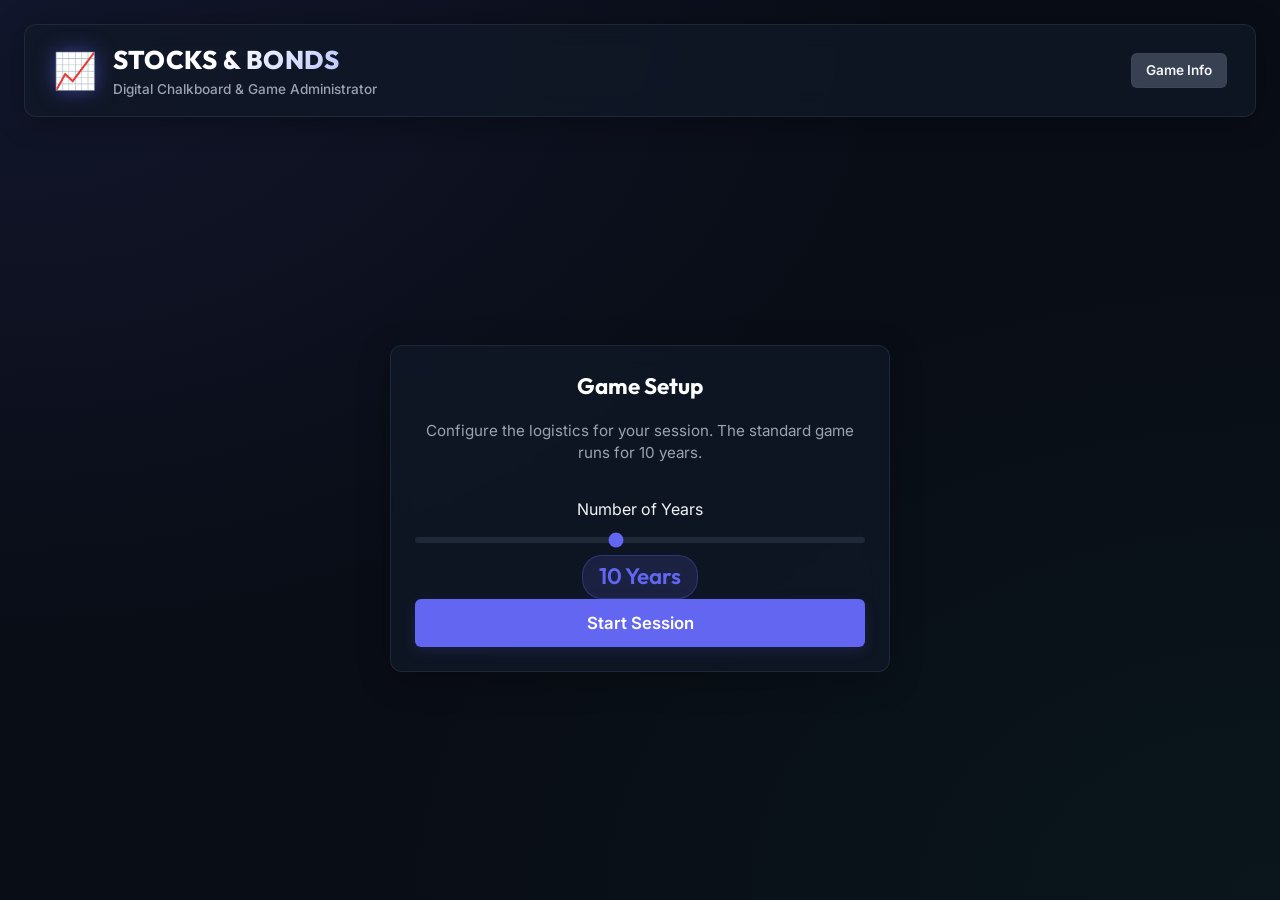
<file: index.html>
<!DOCTYPE html>
<html lang="en">
<head>
    <meta charset="UTF-8">
    <meta name="viewport" content="width=device-width, initial-scale=1.0">
    <title>Stocks & Bonds - Interactive Digital Chalkboard</title>
    <!-- Google Fonts: Outfit (headings) and Inter (body) -->
    <link rel="preconnect" href="https://fonts.googleapis.com">
    <link rel="preconnect" href="https://fonts.gstatic.com" crossorigin>
    <link href="https://fonts.googleapis.com/css2?family=Inter:wght@300;400;500;600;700&family=Outfit:wght@400;500;600;700;800&display=swap" rel="stylesheet">
    <link rel="stylesheet" href="styles.css">
</head>
<body>
    <div class="app-container">
        <!-- Header -->
        <header class="app-header">
            <div class="logo-area">
                <span class="logo-icon">📈</span>
                <div>
                    <h1>STOCKS & BONDS</h1>
                    <p class="tagline">Digital Chalkboard & Game Administrator</p>
                </div>
            </div>
            <div class="header-actions">
                <a href="https://boardgamegeek.com/boardgame/1590/stocks-bonds" target="_blank" class="btn btn-secondary btn-sm">Game Info</a>
                <button id="reset-game-btn" class="btn btn-danger btn-sm" style="display: none;">Reset Game</button>
            </div>
        </header>

        <!-- Main Content Wrapper -->
        <main class="main-content">
            
            <!-- Setup Screen (Shown by default, hidden when game active) -->
            <section id="setup-panel" class="card setup-card">
                <div class="setup-header">
                    <h2>Game Setup</h2>
                    <p>Configure the logistics for your session. The standard game runs for 10 years.</p>
                </div>
                <div class="setup-body">
                    <div class="form-group">
                        <label for="game-years">Number of Years</label>
                        <div class="range-selector">
                            <input type="range" id="game-years" min="2" max="20" value="10">
                            <span id="years-display">10 Years</span>
                        </div>
                    </div>
                    <button id="start-game-btn" class="btn btn-primary btn-lg btn-block">Start Session</button>
                </div>
            </section>

            <!-- Dashboard Grid (Hidden by default, shown when game active) -->
            <div id="game-dashboard" class="dashboard-grid" style="display: none;">
                
                <!-- Left Sidebar: Controls & Logistics -->
                <aside class="sidebar-panel">
                    <!-- Turn Card -->
                    <div class="card status-card">
                        <div class="status-header">
                            <span class="badge" id="current-year-badge">Year 1 of 10</span>
                            <h3>Current Phase</h3>
                        </div>
                        <div class="status-body">
                            <div class="phase-indicator">
                                <span class="phase-step active" id="step-1">1. Market Roll</span>
                                <span class="phase-step" id="step-2">2. Price Roll</span>
                                <span class="phase-step" id="step-3">3. Situation Card</span>
                                <span class="phase-step" id="step-4">4. Finalize</span>
                            </div>
                        </div>
                    </div>

                    <!-- Input Controls -->
                    <div class="card controls-card">
                        <h3>Input Next Turn's Parameters</h3>
                        
                        <div class="control-sections">
                            <!-- 1. Market Direction -->
                            <div class="control-group">
                                <label>1. Market Trend (1d6)</label>
                                <div class="market-toggle-group">
                                    <button type="button" class="btn-toggle active" id="trend-bull" data-trend="bull">BULL</button>
                                    <button type="button" class="btn-toggle" id="trend-bear" data-trend="bear">BEAR</button>
                                </div>
                                <div class="quick-roll-row">
                                    <span class="roll-result-preview" id="market-roll-val">-</span>
                                    <button class="btn btn-secondary btn-xs" id="roll-market-btn">🎲 Roll 1d6</button>
                                </div>
                                <small class="help-text">Odd rolls = Bull Market, Even rolls = Bear Market.</small>
                            </div>

                            <!-- 2. Price Change Roll -->
                            <div class="control-group">
                                <label for="price-roll">2. Price Change Roll (2d6: 2 - 12)</label>
                                <div class="input-with-button">
                                    <input type="number" id="price-roll" min="2" max="12" value="7">
                                    <button class="btn btn-secondary" id="roll-price-btn">🎲 Roll 2d6</button>
                                </div>
                                <div class="roll-dice-preview" id="price-dice-preview">
                                    <span class="die">-</span>
                                    <span class="die">-</span>
                                </div>
                                <small class="help-text">Controls base price movements from the board game lookup sheet.</small>
                            </div>

                            <!-- 3. Situation Card -->
                            <div class="control-group">
                                <label for="event-card">3. Situation Card (1 - 36)</label>
                                <div class="input-with-button">
                                    <input type="number" id="event-card" min="1" max="36" placeholder="Card #">
                                    <button class="btn btn-secondary" id="draw-card-btn">🃏 Draw Card</button>
                                </div>
                                <div id="card-display" class="card-display empty">
                                    <span class="card-num-watermark">?</span>
                                    <p class="card-text">No card active. Click draw or enter a card number to see effects.</p>
                                </div>
                            </div>
                        </div>

                        <!-- Submit Turn Button -->
                        <div class="action-row">
                            <button id="advance-year-btn" class="btn btn-primary btn-lg btn-block" disabled>
                                Calculate & Advance Year
                            </button>
                        </div>
                    </div>
                </aside>

                <!-- Center Content: Chalkboard and Payout Details -->
                <section class="main-panel">
                    <!-- Chalkboard Card -->
                    <div class="card chalkboard-card">
                        <div class="card-header-flex">
                            <h2>Chalkboard</h2>
                            <div class="legend">
                                <span class="legend-item"><span class="legend-dot normal"></span> Normal</span>
                                <span class="legend-item"><span class="legend-dot split"></span> Stock Split (Double Shares)</span>
                                <span class="legend-item"><span class="legend-dot caution"></span> No Dividend (Price &le; 50)</span>
                                <span class="legend-item"><span class="legend-dot reset"></span> Reset to 100 (Lose Shares)</span>
                            </div>
                        </div>
                        <div class="table-scroll-container">
                            <table id="chalkboard-table" class="chalkboard-table">
                                <thead>
                                    <tr id="table-headers">
                                        <th>Company</th>
                                        <th>Div / 10 Sh.</th>
                                        <th>Year 1 (Start)</th>
                                    </tr>
                                </thead>
                                <tbody id="table-body">
                                    <!-- Populated by JS -->
                                </tbody>
                            </table>
                        </div>
                    </div>

                    <!-- Payouts & Logs Section -->
                    <div class="info-grid">
                        <!-- Dividends Card -->
                        <div class="card dividend-card">
                            <h3>Current Year Dividend Payouts</h3>
                            <p class="help-text">Only stocks trading above $50 pay out dividends. Displayed values are per 10 shares.</p>
                            <div id="dividend-payout-list" class="dividend-list">
                                <!-- Populated by JS -->
                            </div>
                        </div>

                        <!-- System Logs Card -->
                        <div class="card logs-card">
                            <h3>Historical News Feed</h3>
                            <div id="log-console" class="log-console">
                                <div class="log-entry system-msg">Session started. All stocks initialized to $100.</div>
                            </div>
                        </div>
                    </div>
                </section>
                
            </div>
        </main>
    </div>

    <!-- Celebration Modal (Game Over) -->
    <div id="game-over-modal" class="modal-overlay" style="display: none;">
        <div class="modal-card">
            <div class="modal-header">
                <h2>Game Over!</h2>
            </div>
            <div class="modal-body">
                <p>The game has reached its final year. Here are the final stock prices on the board:</p>
                <div class="final-prices-grid" id="final-prices-container">
                    <!-- Populated by JS -->
                </div>
            </div>
            <div class="modal-footer">
                <button id="modal-close-btn" class="btn btn-primary">Start New Session</button>
            </div>
        </div>
    </div>

    <script src="app.js"></script>
</body>
</html>
</file>
<file: styles.css>
/* Reset and Base Styles */
* {
    box-sizing: border-box;
    margin: 0;
    padding: 0;
}

:root {
    /* Color Palette */
    --bg-app: #090d16;
    --bg-card: rgba(17, 24, 39, 0.75);
    --bg-card-solid: #111827;
    --bg-input: #1f2937;
    --border-color: rgba(75, 85, 99, 0.3);
    --border-color-focus: #6366f1;
    
    --text-primary: #f3f4f6;
    --text-secondary: #9ca3af;
    --text-muted: #6b7280;
    
    --color-primary: #6366f1;
    --color-primary-hover: #4f46e5;
    --color-primary-glow: rgba(99, 102, 241, 0.15);
    
    --color-secondary: #374151;
    --color-secondary-hover: #4b5563;
    
    --color-success: #10b981;
    --color-success-bg: rgba(16, 185, 129, 0.15);
    --color-success-border: rgba(16, 185, 129, 0.4);
    
    --color-warning: #d97706;
    --color-warning-bg: rgba(217, 119, 6, 0.15);
    --color-warning-border: rgba(217, 119, 6, 0.4);
    
    --color-danger: #ef4444;
    --color-danger-bg: rgba(239, 68, 68, 0.15);
    --color-danger-border: rgba(239, 68, 68, 0.4);
    --color-danger-hover: #dc2626;

    --font-sans: 'Inter', -apple-system, BlinkMacSystemFont, "Segoe UI", Roboto, sans-serif;
    --font-display: 'Outfit', sans-serif;
    
    --radius-sm: 6px;
    --radius-md: 12px;
    --radius-lg: 18px;
    
    --transition-fast: 0.15s ease;
    --transition-normal: 0.25s ease;
}

body {
    background-color: var(--bg-app);
    background-image: 
        radial-gradient(at 0% 0%, rgba(99, 102, 241, 0.1) 0px, transparent 50%),
        radial-gradient(at 100% 100%, rgba(16, 185, 129, 0.05) 0px, transparent 50%);
    color: var(--text-primary);
    font-family: var(--font-sans);
    min-height: 100vh;
    display: flex;
    flex-direction: column;
    overflow-x: hidden;
    line-height: 1.5;
}

/* App Layout Container */
.app-container {
    max-width: 1560px;
    width: 100%;
    margin: 0 auto;
    padding: 24px;
    flex: 1;
    display: flex;
    flex-direction: column;
    gap: 24px;
}

/* Header Styling */
.app-header {
    display: flex;
    justify-content: space-between;
    align-items: center;
    padding: 16px 28px;
    background: var(--bg-card);
    backdrop-filter: blur(12px);
    -webkit-backdrop-filter: blur(12px);
    border: 1px solid var(--border-color);
    border-radius: var(--radius-md);
    box-shadow: 0 4px 30px rgba(0, 0, 0, 0.3);
}

.logo-area {
    display: flex;
    align-items: center;
    gap: 16px;
}

.logo-icon {
    font-size: 2.2rem;
    filter: drop-shadow(0 0 10px rgba(99, 102, 241, 0.5));
}

.logo-area h1 {
    font-family: var(--font-display);
    font-weight: 800;
    font-size: 1.6rem;
    letter-spacing: 0.5px;
    background: linear-gradient(135deg, #fff 40%, #a5b4fc 100%);
    -webkit-background-clip: text;
    -webkit-text-fill-color: transparent;
}

.tagline {
    font-size: 0.85rem;
    color: var(--text-secondary);
    font-weight: 500;
}

.header-actions {
    display: flex;
    gap: 12px;
}

/* Main Content Grid */
.main-content {
    flex: 1;
    display: flex;
    flex-direction: column;
    justify-content: center;
}

/* Setup Panel Card */
.setup-card {
    max-width: 500px;
    width: 100%;
    margin: 60px auto;
    padding: 40px;
    text-align: center;
    display: flex;
    flex-direction: column;
    gap: 32px;
    background: var(--bg-card);
    backdrop-filter: blur(16px);
    -webkit-backdrop-filter: blur(16px);
    border: 1px solid var(--border-color);
    border-radius: var(--radius-lg);
    box-shadow: 0 20px 50px rgba(0, 0, 0, 0.4);
}

.setup-header h2 {
    font-family: var(--font-display);
    font-size: 2rem;
    font-weight: 700;
    margin-bottom: 8px;
    color: #fff;
}

.setup-header p {
    color: var(--text-secondary);
    font-size: 0.95rem;
}

.range-selector {
    display: flex;
    flex-direction: column;
    align-items: center;
    gap: 12px;
    margin-top: 16px;
}

.range-selector input[type="range"] {
    width: 100%;
    height: 6px;
    background: var(--bg-input);
    border-radius: var(--radius-sm);
    outline: none;
    -webkit-appearance: none;
    accent-color: var(--color-primary);
}

#years-display {
    font-family: var(--font-display);
    font-size: 1.4rem;
    font-weight: 600;
    color: var(--color-primary);
    background: var(--color-primary-glow);
    padding: 4px 16px;
    border-radius: 20px;
    border: 1px solid rgba(99, 102, 241, 0.3);
}

/* Dashboard Grid */
.dashboard-grid {
    display: grid;
    grid-template-columns: 360px 1fr;
    gap: 24px;
    align-items: start;
}

/* Card General Design */
.card {
    background: var(--bg-card);
    backdrop-filter: blur(10px);
    -webkit-backdrop-filter: blur(10px);
    border: 1px solid var(--border-color);
    border-radius: var(--radius-md);
    padding: 24px;
    box-shadow: 0 8px 32px 0 rgba(0, 0, 0, 0.25);
    transition: border-color var(--transition-fast);
}

.card:hover {
    border-color: rgba(99, 102, 241, 0.2);
}

.card h2, .card h3 {
    font-family: var(--font-display);
    font-weight: 700;
    color: #fff;
    margin-bottom: 16px;
}

.card h2 {
    font-size: 1.4rem;
}

.card h3 {
    font-size: 1.15rem;
    display: flex;
    justify-content: space-between;
    align-items: center;
}

.card-header-flex {
    display: flex;
    justify-content: space-between;
    align-items: center;
    flex-wrap: wrap;
    gap: 16px;
    margin-bottom: 20px;
}

.card-header-flex h2 {
    margin-bottom: 0;
}

/* Sidebar Styling */
.sidebar-panel {
    display: flex;
    flex-direction: column;
    gap: 24px;
}

/* Status Card Details */
.status-header {
    display: flex;
    flex-direction: column;
    gap: 4px;
}

.badge {
    align-self: flex-start;
    font-family: var(--font-display);
    font-weight: 600;
    font-size: 0.8rem;
    text-transform: uppercase;
    letter-spacing: 0.5px;
    background: var(--color-primary);
    color: #fff;
    padding: 4px 10px;
    border-radius: var(--radius-sm);
    box-shadow: 0 0 10px rgba(99, 102, 241, 0.4);
}

.phase-indicator {
    display: flex;
    flex-direction: column;
    gap: 8px;
    margin-top: 12px;
}

.phase-step {
    padding: 10px 14px;
    border-radius: var(--radius-sm);
    font-size: 0.9rem;
    font-weight: 500;
    color: var(--text-muted);
    border-left: 3px solid transparent;
    transition: all var(--transition-fast);
}

.phase-step.active {
    color: #fff;
    background: rgba(255, 255, 255, 0.05);
    border-left-color: var(--color-primary);
    font-weight: 600;
}

.phase-step.completed {
    color: var(--color-success);
    border-left-color: var(--color-success);
}

/* Inputs & Form Groups */
.control-sections {
    display: flex;
    flex-direction: column;
    gap: 20px;
    margin-bottom: 24px;
}

.control-group {
    display: flex;
    flex-direction: column;
    gap: 8px;
}

.control-group label {
    font-size: 0.85rem;
    font-weight: 600;
    text-transform: uppercase;
    letter-spacing: 0.5px;
    color: var(--text-secondary);
}

.input-with-button {
    display: flex;
    gap: 8px;
}

input[type="number"] {
    flex: 1;
    background: var(--bg-input);
    border: 1px solid var(--border-color);
    border-radius: var(--radius-sm);
    color: #fff;
    font-size: 1rem;
    padding: 10px 14px;
    outline: none;
    transition: all var(--transition-fast);
}

input[type="number"]:focus {
    border-color: var(--border-color-focus);
    box-shadow: 0 0 0 3px rgba(99, 102, 241, 0.25);
}

.help-text {
    font-size: 0.75rem;
    color: var(--text-muted);
}

/* Toggle Switch Group */
.market-toggle-group {
    display: grid;
    grid-template-columns: 1fr 1fr;
    background: var(--bg-input);
    padding: 4px;
    border-radius: var(--radius-sm);
    border: 1px solid var(--border-color);
}

.btn-toggle {
    background: transparent;
    border: none;
    color: var(--text-secondary);
    font-family: var(--font-display);
    font-weight: 700;
    font-size: 0.9rem;
    padding: 8px;
    border-radius: 4px;
    cursor: pointer;
    transition: all var(--transition-fast);
}

.btn-toggle:hover {
    color: #fff;
}

.btn-toggle.active[data-trend="bull"] {
    background: var(--color-success);
    color: #fff;
    box-shadow: 0 4px 12px rgba(16, 185, 129, 0.3);
}

.btn-toggle.active[data-trend="bear"] {
    background: var(--color-warning);
    color: #fff;
    box-shadow: 0 4px 12px rgba(217, 119, 6, 0.3);
}

/* Quick rolls / previews */
.quick-roll-row {
    display: flex;
    justify-content: space-between;
    align-items: center;
    background: rgba(255, 255, 255, 0.02);
    padding: 8px 12px;
    border-radius: var(--radius-sm);
    border: 1px solid var(--border-color);
}

.roll-result-preview {
    font-family: var(--font-display);
    font-weight: 700;
    font-size: 1.1rem;
    color: #fff;
}

.roll-dice-preview {
    display: flex;
    gap: 8px;
    justify-content: center;
    margin-top: 4px;
}

.die {
    display: inline-flex;
    justify-content: center;
    align-items: center;
    width: 32px;
    height: 32px;
    background: #fff;
    color: #111827;
    font-family: var(--font-display);
    font-weight: 800;
    font-size: 1.1rem;
    border-radius: 6px;
    box-shadow: 0 4px 8px rgba(0,0,0,0.3);
    border: 1px solid #ddd;
    animation: none;
}

@keyframes rollAnimation {
    0% { transform: rotate(0deg) scale(0.9); }
    50% { transform: rotate(180deg) scale(1.1); }
    100% { transform: rotate(360deg) scale(1); }
}

.die.rolling {
    animation: rollAnimation 0.4s ease-out;
}

/* Buttons */
.btn {
    display: inline-flex;
    justify-content: center;
    align-items: center;
    font-family: var(--font-sans);
    font-weight: 600;
    font-size: 0.95rem;
    padding: 10px 20px;
    border-radius: var(--radius-sm);
    border: none;
    cursor: pointer;
    transition: all var(--transition-fast);
    text-decoration: none;
}

.btn-primary {
    background: var(--color-primary);
    color: #fff;
    box-shadow: 0 4px 14px var(--color-primary-glow);
}

.btn-primary:hover:not(:disabled) {
    background: var(--color-primary-hover);
    box-shadow: 0 6px 20px rgba(99, 102, 241, 0.4);
}

.btn-primary:disabled {
    opacity: 0.4;
    cursor: not-allowed;
}

.btn-secondary {
    background: var(--color-secondary);
    color: var(--text-primary);
    border: 1px solid var(--border-color);
}

.btn-secondary:hover {
    background: var(--color-secondary-hover);
}

.btn-danger {
    background: var(--color-danger);
    color: #fff;
}

.btn-danger:hover {
    background: var(--color-danger-hover);
}

.btn-sm {
    padding: 6px 14px;
    font-size: 0.85rem;
}

.btn-xs {
    padding: 4px 8px;
    font-size: 0.75rem;
}

.btn-lg {
    padding: 14px 28px;
    font-size: 1.05rem;
}

.btn-block {
    width: 100%;
}

/* Card/Event details display */
.card-display {
    background: var(--bg-input);
    border: 1px dashed var(--border-color);
    border-radius: var(--radius-sm);
    padding: 14px;
    min-height: 80px;
    position: relative;
    overflow: hidden;
    display: flex;
    align-items: center;
    transition: all var(--transition-normal);
}

.card-display.active {
    background: rgba(99, 102, 241, 0.08);
    border: 1px solid rgba(99, 102, 241, 0.3);
}

.card-num-watermark {
    position: absolute;
    right: -10px;
    bottom: -25px;
    font-family: var(--font-display);
    font-size: 5rem;
    font-weight: 900;
    color: rgba(255, 255, 255, 0.03);
    pointer-events: none;
    line-height: 1;
}

.card-display.active .card-num-watermark {
    color: rgba(99, 102, 241, 0.08);
}

.card-text {
    font-size: 0.85rem;
    font-weight: 500;
    line-height: 1.4;
    color: var(--text-secondary);
    z-index: 1;
}

.card-display.active .card-text {
    color: #fff;
}

/* Chalkboard and Main Section Panel */
.main-panel {
    display: flex;
    flex-direction: column;
    gap: 24px;
}

.chalkboard-card {
    display: flex;
    flex-direction: column;
    overflow: hidden;
}

/* Legend items in header */
.legend {
    display: flex;
    gap: 16px;
    font-size: 0.75rem;
    font-weight: 500;
    color: var(--text-secondary);
}

.legend-item {
    display: flex;
    align-items: center;
    gap: 6px;
}

.legend-dot {
    width: 10px;
    height: 10px;
    border-radius: 3px;
    display: inline-block;
}

.legend-dot.normal { background: rgba(255, 255, 255, 0.05); border: 1px solid var(--border-color); }
.legend-dot.split { background: var(--color-success-bg); border: 1px solid var(--color-success-border); }
.legend-dot.caution { background: var(--color-warning-bg); border: 1px solid var(--color-warning-border); }
.legend-dot.reset { background: var(--color-danger-bg); border: 1px solid var(--color-danger-border); }

/* Table styles */
.table-scroll-container {
    overflow-x: auto;
    border-radius: var(--radius-sm);
    border: 1px solid var(--border-color);
}

.chalkboard-table {
    width: 100%;
    border-collapse: collapse;
    font-size: 0.9rem;
    text-align: left;
}

.chalkboard-table th, .chalkboard-table td {
    padding: 12px 16px;
    border-bottom: 1px solid var(--border-color);
    white-space: nowrap;
}

.chalkboard-table th {
    background: rgba(255, 255, 255, 0.02);
    font-family: var(--font-display);
    font-weight: 600;
    font-size: 0.85rem;
    color: var(--text-secondary);
    text-transform: uppercase;
    letter-spacing: 0.5px;
}

.chalkboard-table tr:hover td {
    background: rgba(255, 255, 255, 0.01);
}

.chalkboard-table tr:last-child td {
    border-bottom: none;
}

.chalkboard-table td.company-cell {
    font-family: var(--font-display);
    font-weight: 700;
    color: #fff;
}

/* Chalkboard state styling for cell highlightings */
.cell-split {
    background-color: var(--color-success-bg) !important;
    color: #34d399 !important;
    font-weight: 700;
    border: 1px solid var(--color-success-border);
    animation: pulseGlow 2s infinite alternate;
}

.cell-caution {
    background-color: var(--color-warning-bg) !important;
    color: #fbbf24 !important;
    font-weight: 600;
    border: 1px solid var(--color-warning-border);
}

.cell-reset {
    background-color: var(--color-danger-bg) !important;
    color: #f87171 !important;
    font-weight: 800;
    border: 1px solid var(--color-danger-border);
    animation: flashDanger 1.5s infinite alternate;
}

@keyframes pulseGlow {
    0% { box-shadow: inset 0 0 4px rgba(16, 185, 129, 0.2); }
    100% { box-shadow: inset 0 0 12px rgba(16, 185, 129, 0.4); }
}

@keyframes flashDanger {
    0% { border-color: rgba(239, 68, 68, 0.3); }
    100% { border-color: rgba(239, 68, 68, 0.8); }
}

/* Info grid under chalkboard */
.info-grid {
    display: grid;
    grid-template-columns: 1fr 1fr;
    gap: 24px;
}

/* Dividend Payouts */
.dividend-list {
    display: flex;
    flex-direction: column;
    gap: 8px;
    max-height: 180px;
    overflow-y: auto;
    padding-right: 4px;
}

.dividend-item {
    display: flex;
    justify-content: space-between;
    align-items: center;
    background: rgba(255, 255, 255, 0.02);
    padding: 10px 14px;
    border-radius: var(--radius-sm);
    border: 1px solid var(--border-color);
    font-size: 0.85rem;
}

.div-company {
    font-weight: 600;
    color: #fff;
}

.div-amount {
    font-family: var(--font-display);
    font-weight: 700;
    color: var(--color-success);
    background: var(--color-success-bg);
    padding: 2px 8px;
    border-radius: 4px;
}

/* Logs and History Log */
.log-console {
    background: var(--bg-input);
    border: 1px solid var(--border-color);
    border-radius: var(--radius-sm);
    padding: 12px;
    font-family: monospace;
    font-size: 0.8rem;
    height: 180px;
    overflow-y: auto;
    display: flex;
    flex-direction: column;
    gap: 6px;
    scroll-behavior: smooth;
}

.log-entry {
    color: var(--text-secondary);
    line-height: 1.4;
    border-bottom: 1px solid rgba(255, 255, 255, 0.02);
    padding-bottom: 4px;
}

.log-entry:last-child {
    border-bottom: none;
    padding-bottom: 0;
}

.log-entry.system-msg {
    color: var(--text-muted);
}

.log-entry.news-msg {
    color: #a5b4fc;
}

.log-entry.action-msg {
    color: #fff;
    font-weight: 500;
}

/* Modal Overlay (Celebration / End Game) */
.modal-overlay {
    position: fixed;
    top: 0;
    left: 0;
    width: 100vw;
    height: 100vh;
    background: rgba(0, 0, 0, 0.7);
    backdrop-filter: blur(8px);
    -webkit-backdrop-filter: blur(8px);
    display: flex;
    justify-content: center;
    align-items: center;
    z-index: 100;
}

.modal-card {
    background: var(--bg-card-solid);
    border: 1px solid var(--border-color);
    border-radius: var(--radius-lg);
    max-width: 600px;
    width: 90%;
    padding: 32px;
    box-shadow: 0 10px 40px rgba(0, 0, 0, 0.5);
    display: flex;
    flex-direction: column;
    gap: 24px;
    animation: modalAppear 0.3s ease-out;
}

@keyframes modalAppear {
    from { transform: scale(0.9) translateY(20px); opacity: 0; }
    to { transform: scale(1) translateY(0); opacity: 1; }
}

.modal-header h2 {
    font-family: var(--font-display);
    font-size: 1.8rem;
    font-weight: 800;
    color: #fff;
    text-align: center;
}

.modal-body p {
    text-align: center;
    color: var(--text-secondary);
    margin-bottom: 16px;
}

.final-prices-grid {
    display: grid;
    grid-template-columns: repeat(2, 1fr);
    gap: 12px;
    max-height: 250px;
    overflow-y: auto;
    padding: 4px;
}

.final-price-item {
    display: flex;
    justify-content: space-between;
    align-items: center;
    padding: 10px 14px;
    background: rgba(255, 255, 255, 0.02);
    border: 1px solid var(--border-color);
    border-radius: var(--radius-sm);
    font-size: 0.85rem;
}

.final-company {
    font-weight: 600;
    color: #fff;
    overflow: hidden;
    text-overflow: ellipsis;
    white-space: nowrap;
    max-width: 180px;
}

.final-price {
    font-family: var(--font-display);
    font-weight: 700;
    color: var(--color-primary);
}

.modal-footer {
    display: flex;
    justify-content: center;
}

/* Scrollbar customization */
::-webkit-scrollbar {
    width: 6px;
    height: 6px;
}

::-webkit-scrollbar-track {
    background: transparent;
}

::-webkit-scrollbar-thumb {
    background: var(--color-secondary-hover);
    border-radius: 3px;
}

::-webkit-scrollbar-thumb:hover {
    background: var(--text-muted);
}

/* Responsive Layout Adjustments */
@media (max-width: 1150px) {
    .dashboard-grid {
        grid-template-columns: 1fr;
    }
}

@media (max-width: 640px) {
    .app-container {
        padding: 12px;
    }
    
    .app-header {
        flex-direction: column;
        align-items: flex-start;
        gap: 12px;
        padding: 16px;
    }
    
    .logo-area h1 {
        font-size: 1.3rem;
    }
    
    .info-grid {
        grid-template-columns: 1fr;
    }
    
    .card-header-flex {
        flex-direction: column;
        align-items: flex-start;
    }
    
    .legend {
        flex-wrap: wrap;
    }
    
    .final-prices-grid {
        grid-template-columns: 1fr;
    }
}
</file>
